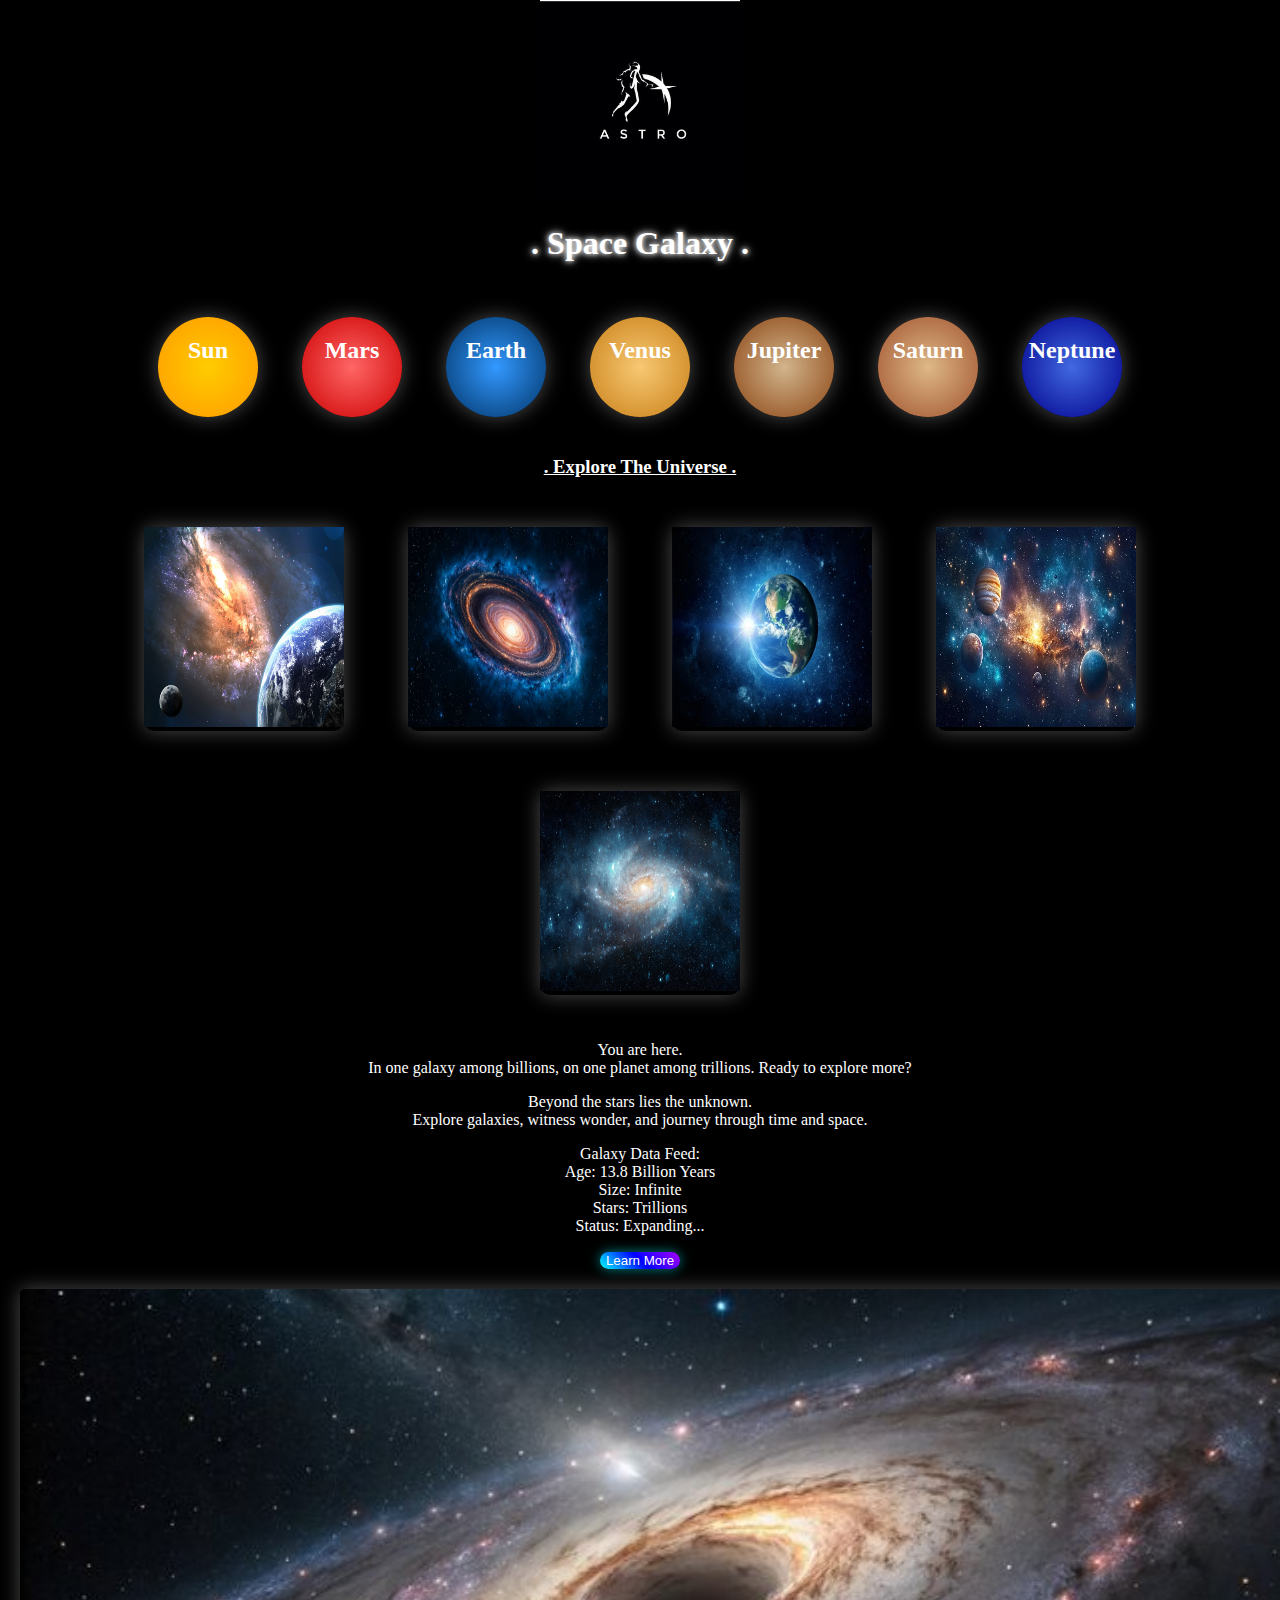
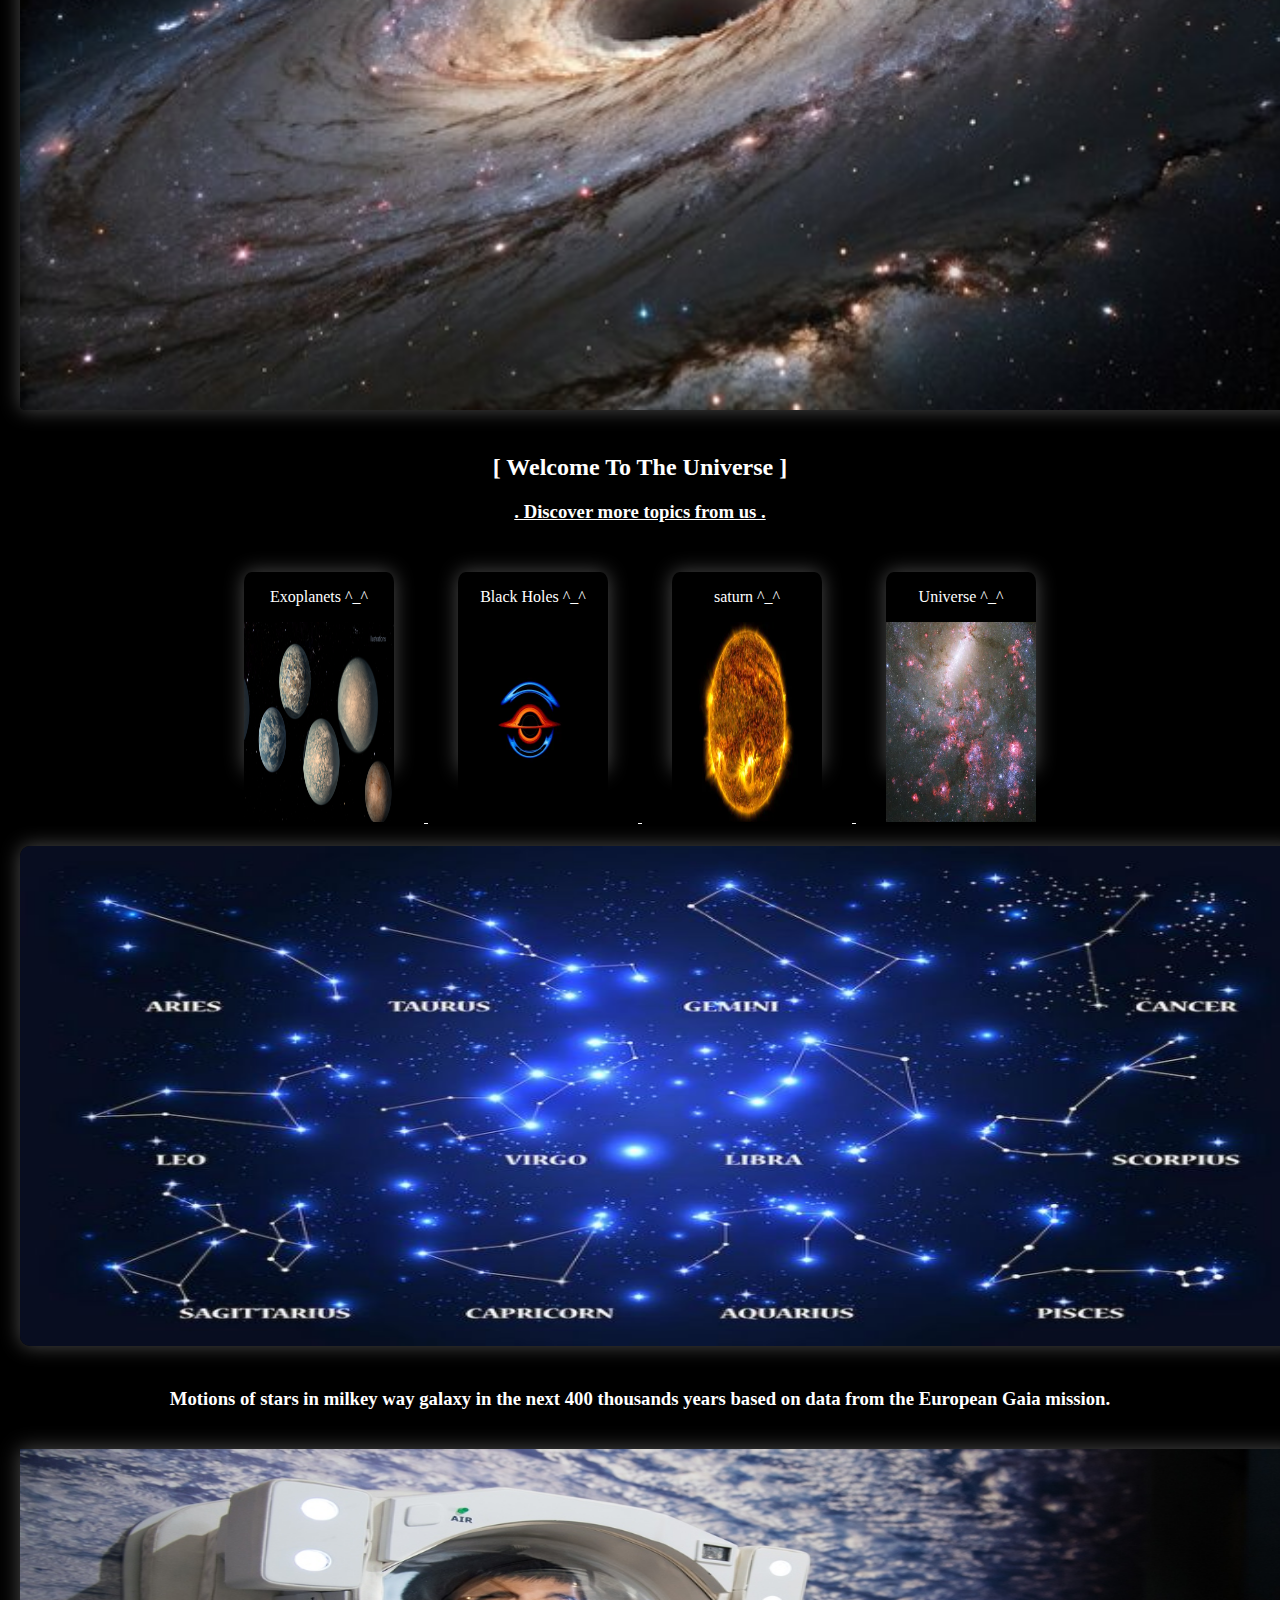
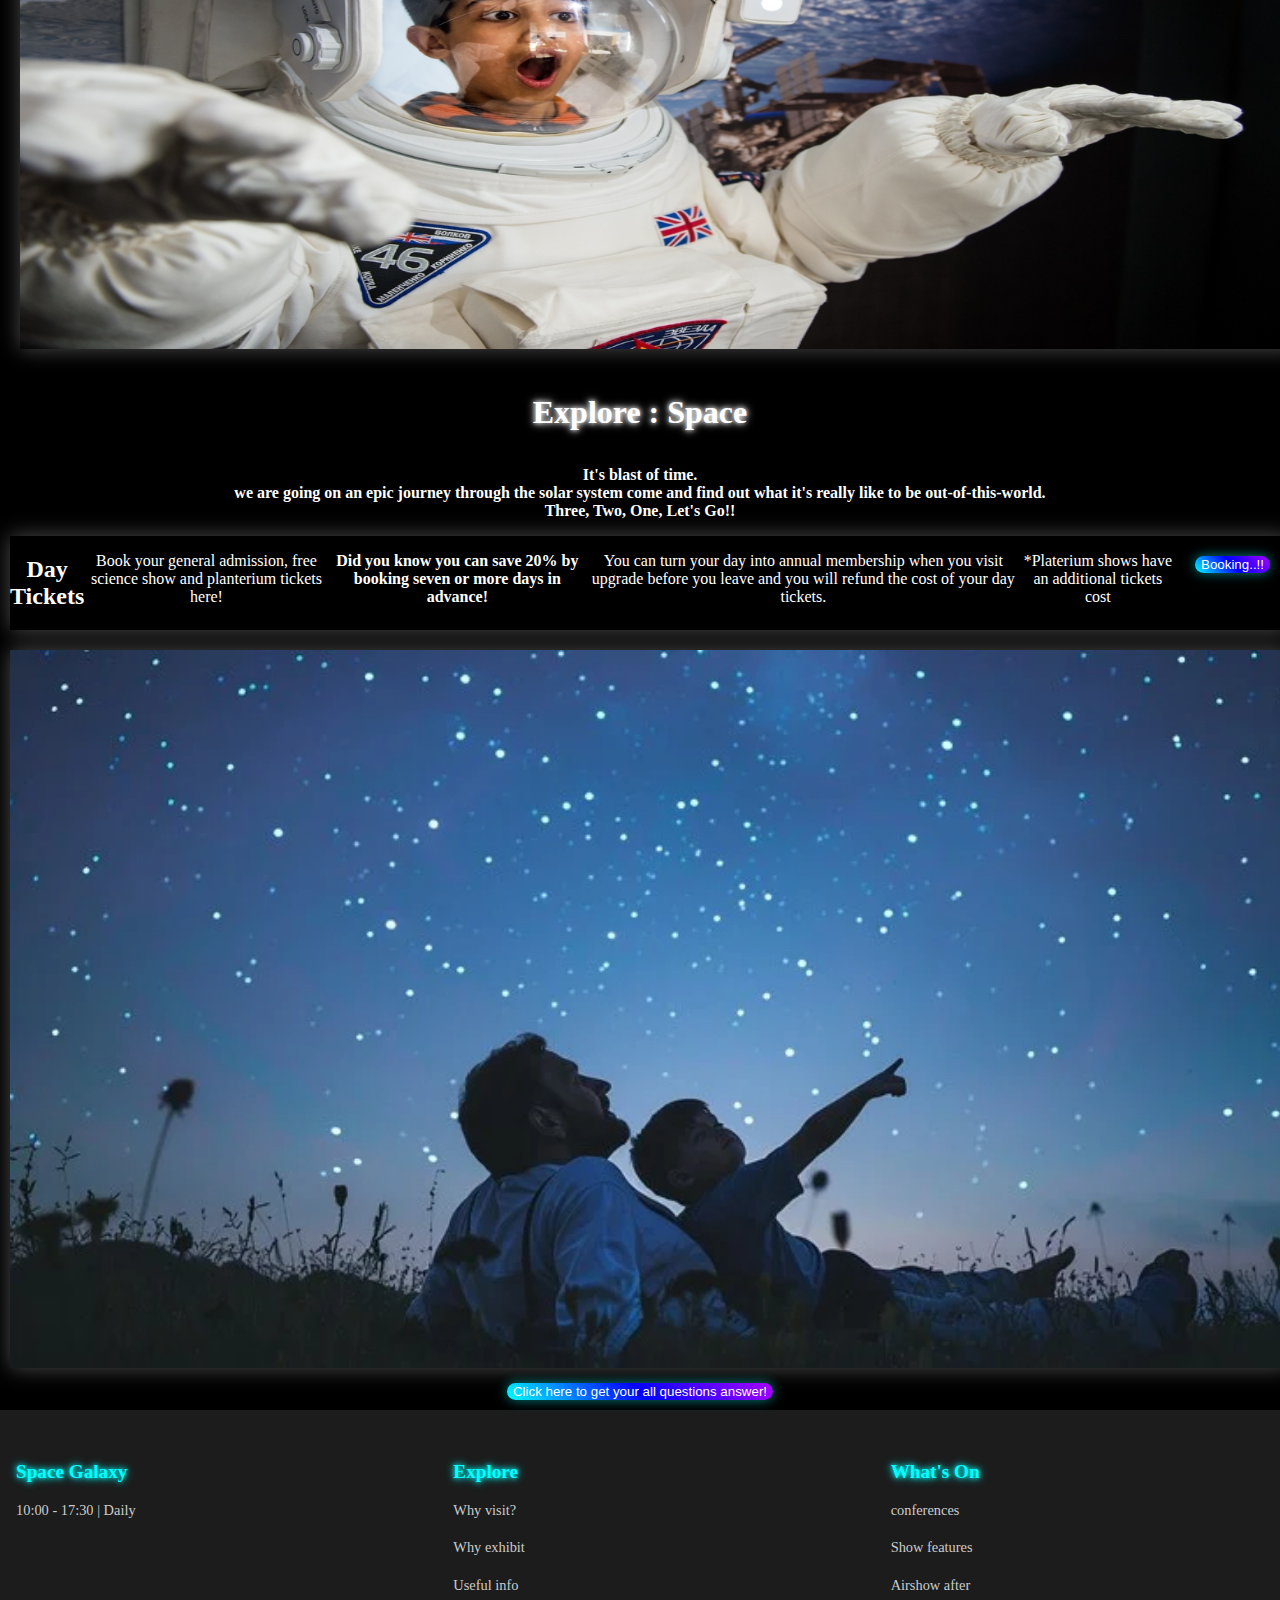
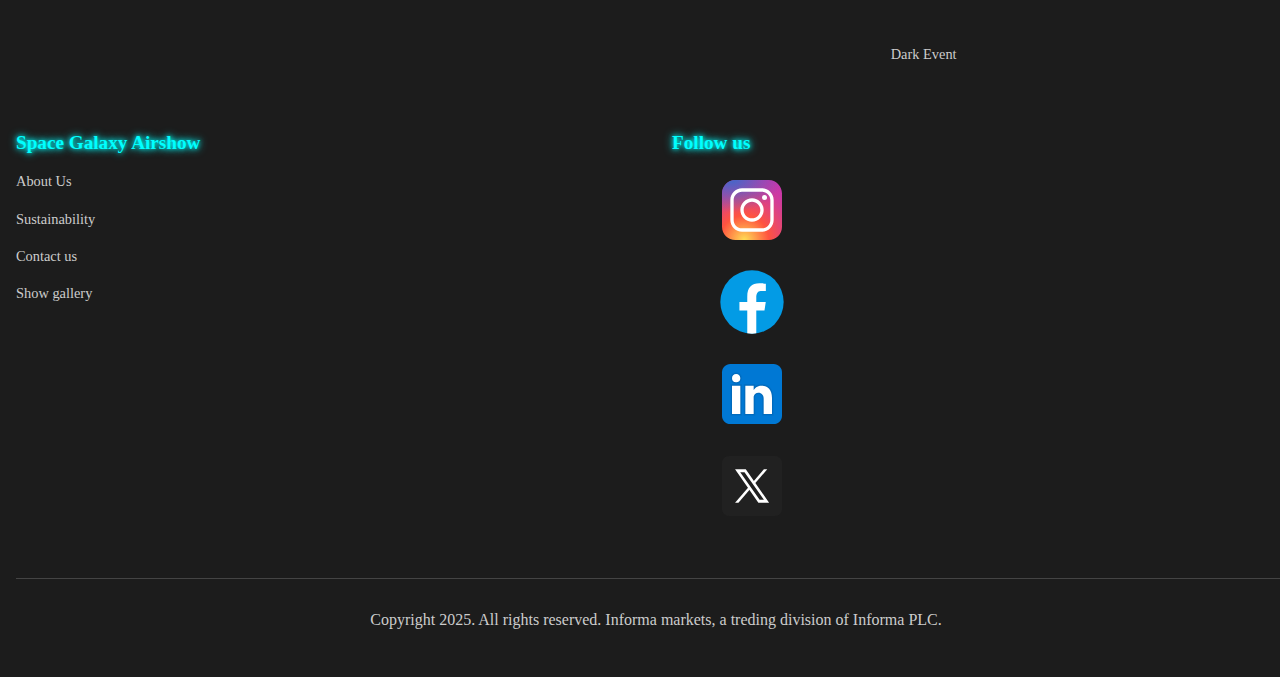
<file: index.html>
<!DOCTYPE html>
<html lang="en">
<head>
    <meta charset="UTF-8">
    <meta name="viewport" content="width=device-width, initial-scale=1.0">
    <title>Document</title>
    <link rel="stylesheet" href="style.css">
</head>
<body>
    <div class="galaxy">
         <img src="logo.jpg" alt="">
         <h1>. Space Galaxy .</h1>
          <div class="planet sun"><h2>Sun</h2></div>
          <div class="planet mars"><h2>Mars</h2></div>
          <div class="planet earth"><h2>Earth</h2></div>
          <div class="planet venus"><h2>Venus</h2></div>
          <div class="planet jupiter"><h2>Jupiter</h2></div>
          <div class="planet saturn"><h2>Saturn</h2></div>
          <div class="planet neptune"><h2>Neptune</h2></div>
    </div>
    <div class="galaxy-info">
        <h3>. Explore The Universe .</h3>
        <div class="space"><img src="img1.jpg" alt=""></div>
        <div class="space"><img src="img2.avif" alt=""></div>
        <div class="space"><img src="img3.webp" alt=""></div>
         <div class="space"><img src="img4.jpg" alt=""></div>
          <div class="space"><img src="img5.webp" alt=""></div>
          <p>You are here. <br>
        In one galaxy among billions, on one planet among trillions. Ready to explore more?</p>
        <p>Beyond the stars lies the unknown. <br> Explore galaxies, witness wonder, and journey through time and space.
        <p>Galaxy Data Feed: <br>
           Age: 13.8 Billion Years <br>
           Size: Infinite <br>
           Stars: Trillions <br>
           Status: Expanding... </p>
        <a href="index1.html"><button>Learn More</button></a>
    </div>
    <section class="hero">
        <img src="img.jpg" alt="">
         <h2>[ Welcome To The Universe ]</h2>
    </section>
            <div class="galaxy-about">
                <h3>. Discover more topics from us .</h3>
                <div class="explore"><p>Exoplanets ^_^</p><img src="exoplanets.png" alt=""></div>
                 <div class="explore"><p>Black Holes ^_^</p><img src="blackholes.webp" alt=""></div>
                 <div class="explore"><p>saturn ^_^</p><img src="star.webp" alt=""></div>
                 <div class="explore"><p>Universe ^_^</p><img src="universe.webp" alt=""></div>
            </div>
            <div class="stars">
                <div><img src="stars.jpg" alt=""></div>
                <h3>Motions of stars in milkey way galaxy in the next 400 thousands years based on data from the European Gaia mission. </h3>
            </div>
            <div class="sky">
                <div><img src="space.jpg" alt=""></div>
                 <h1>Explore : Space</h1>
                 <p>It's blast of time. <br> we are going on an epic journey through the solar system come and find out what it's really like to be out-of-this-world. <br> Three, Two, One, Let's Go!!</p>

            </div>
    <div class="form">
        <h2>Day Tickets</h2>
        <p>Book your general admission, free science show and planterium tickets here!</p>
        <p><strong>Did you know you can save 20% by booking seven or more days in advance!</strong></p>
        <p>You can turn your day into annual membership when you visit upgrade before you leave and you will refund the cost of your day tickets.</p>
        <p>*Platerium shows have an additional tickets cost</p>
       <div><a href="index2.html"><button>Booking..!!</button></a></div>
    </div>
    <div class="why-go"><img src="template.webp" alt=""></div>
       <div class="thaught">
         <a href="index3.html"><button>Click here to get your all questions answer!</button></a>
    </div>
       <footer id="footer">
        <div id="container">
        <div id="footer-section">
            <h3>Space Galaxy</h3>
            <p>10:00 - 17:30 | Daily</p>
        </div>
        <div id="footer-section">
            <h3>Explore</h3>
            <p>Why visit?</p>
            <p>Why exhibit</p>
            <p>Useful info</p>
        </div>
        <div id="footer-section">
            <h3>What's On</h3>
            <p>conferences</p>
            <p>Show features</p>
            <p>Airshow after</p><br><p>Dark Event</p>
        </div>
        <div id="footer-section">
            <h3>Space Galaxy Airshow</h3>
            <p>About Us</p>
            <p>Sustainability</p>
            <p>Contact us</p>
            <p>Show gallery</p>
        </div>
        <div id="footer-section">
            <h3>Follow us</h3>
            <ul>
                <li><a href=""><svg xmlns="http://www.w3.org/2000/svg" x="0px" y="0px" width="80" height="80" viewBox="0 0 48 48">
<radialGradient id="yOrnnhliCrdS2gy~4tD8ma_Xy10Jcu1L2Su_gr1" cx="19.38" cy="42.035" r="44.899" gradientUnits="userSpaceOnUse"><stop offset="0" stop-color="#fd5"></stop><stop offset=".328" stop-color="#ff543f"></stop><stop offset=".348" stop-color="#fc5245"></stop><stop offset=".504" stop-color="#e64771"></stop><stop offset=".643" stop-color="#d53e91"></stop><stop offset=".761" stop-color="#cc39a4"></stop><stop offset=".841" stop-color="#c837ab"></stop></radialGradient><path fill="url(#yOrnnhliCrdS2gy~4tD8ma_Xy10Jcu1L2Su_gr1)" d="M34.017,41.99l-20,0.019c-4.4,0.004-8.003-3.592-8.008-7.992l-0.019-20	c-0.004-4.4,3.592-8.003,7.992-8.008l20-0.019c4.4-0.004,8.003,3.592,8.008,7.992l0.019,20	C42.014,38.383,38.417,41.986,34.017,41.99z"></path><radialGradient id="yOrnnhliCrdS2gy~4tD8mb_Xy10Jcu1L2Su_gr2" cx="11.786" cy="5.54" r="29.813" gradientTransform="matrix(1 0 0 .6663 0 1.849)" gradientUnits="userSpaceOnUse"><stop offset="0" stop-color="#4168c9"></stop><stop offset=".999" stop-color="#4168c9" stop-opacity="0"></stop></radialGradient><path fill="url(#yOrnnhliCrdS2gy~4tD8mb_Xy10Jcu1L2Su_gr2)" d="M34.017,41.99l-20,0.019c-4.4,0.004-8.003-3.592-8.008-7.992l-0.019-20	c-0.004-4.4,3.592-8.003,7.992-8.008l20-0.019c4.4-0.004,8.003,3.592,8.008,7.992l0.019,20	C42.014,38.383,38.417,41.986,34.017,41.99z"></path><path fill="#fff" d="M24,31c-3.859,0-7-3.14-7-7s3.141-7,7-7s7,3.14,7,7S27.859,31,24,31z M24,19c-2.757,0-5,2.243-5,5	s2.243,5,5,5s5-2.243,5-5S26.757,19,24,19z"></path><circle cx="31.5" cy="16.5" r="1.5" fill="#fff"></circle><path fill="#fff" d="M30,37H18c-3.859,0-7-3.14-7-7V18c0-3.86,3.141-7,7-7h12c3.859,0,7,3.14,7,7v12	C37,33.86,33.859,37,30,37z M18,13c-2.757,0-5,2.243-5,5v12c0,2.757,2.243,5,5,5h12c2.757,0,5-2.243,5-5V18c0-2.757-2.243-5-5-5H18z"></path>
</svg></a></li>
    <li><a href=""><svg xmlns="http://www.w3.org/2000/svg" x="0px" y="0px" width="80" height="80" viewBox="0 0 48 48">
<path fill="#039be5" d="M24 5A19 19 0 1 0 24 43A19 19 0 1 0 24 5Z"></path><path fill="#fff" d="M26.572,29.036h4.917l0.772-4.995h-5.69v-2.73c0-2.075,0.678-3.915,2.619-3.915h3.119v-4.359c-0.548-0.074-1.707-0.236-3.897-0.236c-4.573,0-7.254,2.415-7.254,7.917v3.323h-4.701v4.995h4.701v13.729C22.089,42.905,23.032,43,24,43c0.875,0,1.729-0.08,2.572-0.194V29.036z"></path>
</svg></a></li>
<li><a href=""><svg xmlns="http://www.w3.org/2000/svg" x="0px" y="0px" width="80" height="80" viewBox="0 0 48 48">
<path fill="#0078d4" d="M42,37c0,2.762-2.238,5-5,5H11c-2.761,0-5-2.238-5-5V11c0-2.762,2.239-5,5-5h26c2.762,0,5,2.238,5,5	V37z"></path><path d="M30,37V26.901c0-1.689-0.819-2.698-2.192-2.698c-0.815,0-1.414,0.459-1.779,1.364	c-0.017,0.064-0.041,0.325-0.031,1.114L26,37h-7V18h7v1.061C27.022,18.356,28.275,18,29.738,18c4.547,0,7.261,3.093,7.261,8.274	L37,37H30z M11,37V18h3.457C12.454,18,11,16.528,11,14.499C11,12.472,12.478,11,14.514,11c2.012,0,3.445,1.431,3.486,3.479	C18,16.523,16.521,18,14.485,18H18v19H11z" opacity=".05"></path><path d="M30.5,36.5v-9.599c0-1.973-1.031-3.198-2.692-3.198c-1.295,0-1.935,0.912-2.243,1.677	c-0.082,0.199-0.071,0.989-0.067,1.326L25.5,36.5h-6v-18h6v1.638c0.795-0.823,2.075-1.638,4.238-1.638	c4.233,0,6.761,2.906,6.761,7.774L36.5,36.5H30.5z M11.5,36.5v-18h6v18H11.5z M14.457,17.5c-1.713,0-2.957-1.262-2.957-3.001	c0-1.738,1.268-2.999,3.014-2.999c1.724,0,2.951,1.229,2.986,2.989c0,1.749-1.268,3.011-3.015,3.011H14.457z" opacity=".07"></path><path fill="#fff" d="M12,19h5v17h-5V19z M14.485,17h-0.028C12.965,17,12,15.888,12,14.499C12,13.08,12.995,12,14.514,12	c1.521,0,2.458,1.08,2.486,2.499C17,15.887,16.035,17,14.485,17z M36,36h-5v-9.099c0-2.198-1.225-3.698-3.192-3.698	c-1.501,0-2.313,1.012-2.707,1.99C24.957,25.543,25,26.511,25,27v9h-5V19h5v2.616C25.721,20.5,26.85,19,29.738,19	c3.578,0,6.261,2.25,6.261,7.274L36,36L36,36z"></path>
</svg></a></li>
<li><a href=""><svg xmlns="http://www.w3.org/2000/svg" x="0px" y="0px" width="80" height="80" viewBox="0 0 48 48">
<path fill="#212121" fill-rule="evenodd" d="M38,42H10c-2.209,0-4-1.791-4-4V10c0-2.209,1.791-4,4-4h28	c2.209,0,4,1.791,4,4v28C42,40.209,40.209,42,38,42z" clip-rule="evenodd"></path><path fill="#fff" d="M34.257,34h-6.437L13.829,14h6.437L34.257,34z M28.587,32.304h2.563L19.499,15.696h-2.563 L28.587,32.304z"></path><polygon fill="#fff" points="15.866,34 23.069,25.656 22.127,24.407 13.823,34"></polygon><polygon fill="#fff" points="24.45,21.721 25.355,23.01 33.136,14 31.136,14"></polygon>
</svg></a></li>
            </ul>
        </div>
        </div>
        <div id="footer-bottom">
             <p>Copyright 2025. All rights reserved. Informa markets, a treding division of Informa PLC.</p>
        </div>
       </footer>
</body>
</html>
</file>
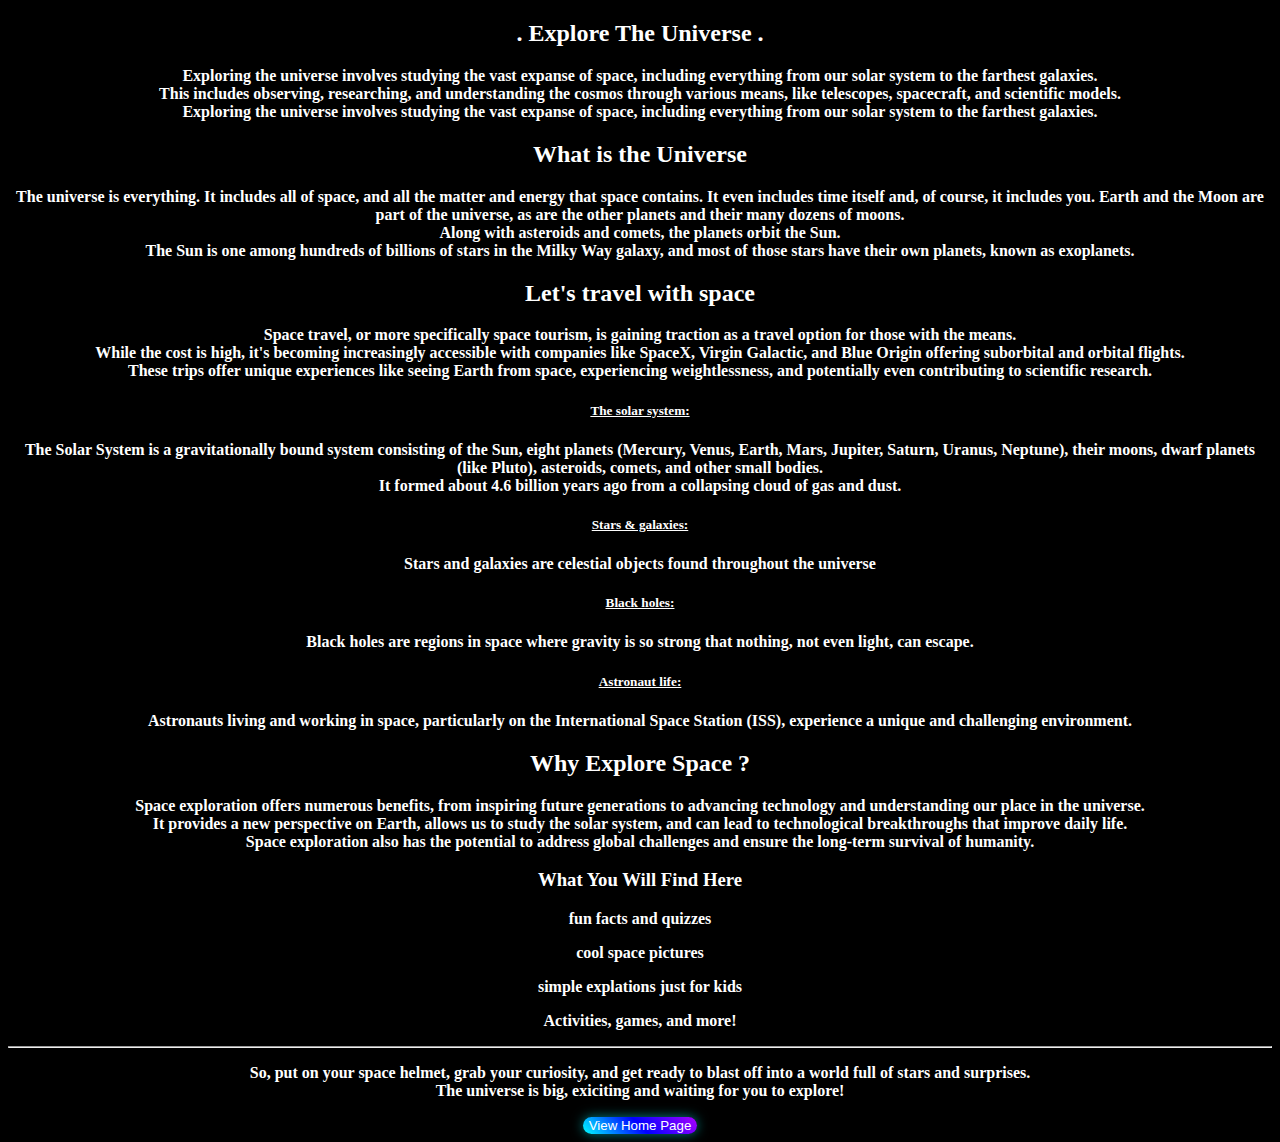
<file: index1.html>
<!DOCTYPE html>
<html lang="en">
<head>
    <meta charset="UTF-8">
    <meta name="viewport" content="width=device-width, initial-scale=1.0">
    <title>Document</title>
    <link rel="stylesheet" href="style1.css">
</head>
<body>
    <h2>. Explore The Universe .</h2>
    <p>Exploring the universe involves studying the vast expanse of space, including everything from our solar system to the farthest galaxies. <br>
         This includes observing, researching, and understanding the cosmos through various means, like telescopes, spacecraft, and scientific models. <br>
        Exploring the universe involves studying the vast expanse of space, including everything from our solar system to the farthest galaxies. <br>
         </p>
         <h2>What is the Universe</h2>
         <p>The universe is everything. It includes all of space, and all the matter and energy that space contains. It even includes time itself and, of course, it includes you.

Earth and the Moon are part of the universe, as are the other planets and their many dozens of moons. <br>
 Along with asteroids and comets, the planets orbit the Sun. <br>
The Sun is one among hundreds of billions of stars in the Milky Way galaxy, and most of those stars have their own planets, known as exoplanets.
</p>
<h2>Let's travel with space</h2>
<p>Space travel, or more specifically space tourism, is gaining traction as a travel option for those with the means. <br>
    While the cost is high, it's becoming increasingly accessible with companies like SpaceX, Virgin Galactic, and Blue Origin offering suborbital and orbital flights. <br>
    These trips offer unique experiences like seeing Earth from space, experiencing weightlessness, and potentially even contributing to scientific research. 
</p>
<h5>The solar system:</h5>
<p>The Solar System is a gravitationally bound system consisting of the Sun, eight planets (Mercury, Venus, Earth, Mars, Jupiter, Saturn, Uranus, Neptune), their moons, dwarf planets (like Pluto), asteroids, comets, and other small bodies. <br>
    It formed about 4.6 billion years ago from a collapsing cloud of gas and dust. </p>
    <h5>Stars & galaxies:</h5>
    <p>Stars and galaxies are celestial objects found throughout the universe</p>
    <h5>Black holes:</h5>
    <p>Black holes are regions in space where gravity is so strong that nothing, not even light, can escape. </p>
    <h5>Astronaut life:</h5>
    <p>Astronauts living and working in space, particularly on the International Space Station (ISS), experience a unique and challenging environment. </p>
    <h2>Why Explore Space ?</h2>
    <p>Space exploration offers numerous benefits, from inspiring future generations to advancing technology and understanding our place in the universe. <br>
        It provides a new perspective on Earth, allows us to study the solar system, and can lead to technological breakthroughs that improve daily life. <br>
        Space exploration also has the potential to address global challenges and ensure the long-term survival of humanity. </p>
        <h3>What You Will Find Here</h3>
        <p>fun facts and quizzes</p>
        <p>cool space pictures</p>
        <p>simple explations just for kids</p>
        <p>Activities, games, and more!</p>
        <hr>
        <p>So, put on your space helmet, grab your curiosity, and get ready to blast off into a world full of stars and surprises. <br>
        The universe is big, exiciting and waiting for you to explore!</p>
        <a href="index.html"><button>View Home Page</button></a>
</body>
</html>
</file>
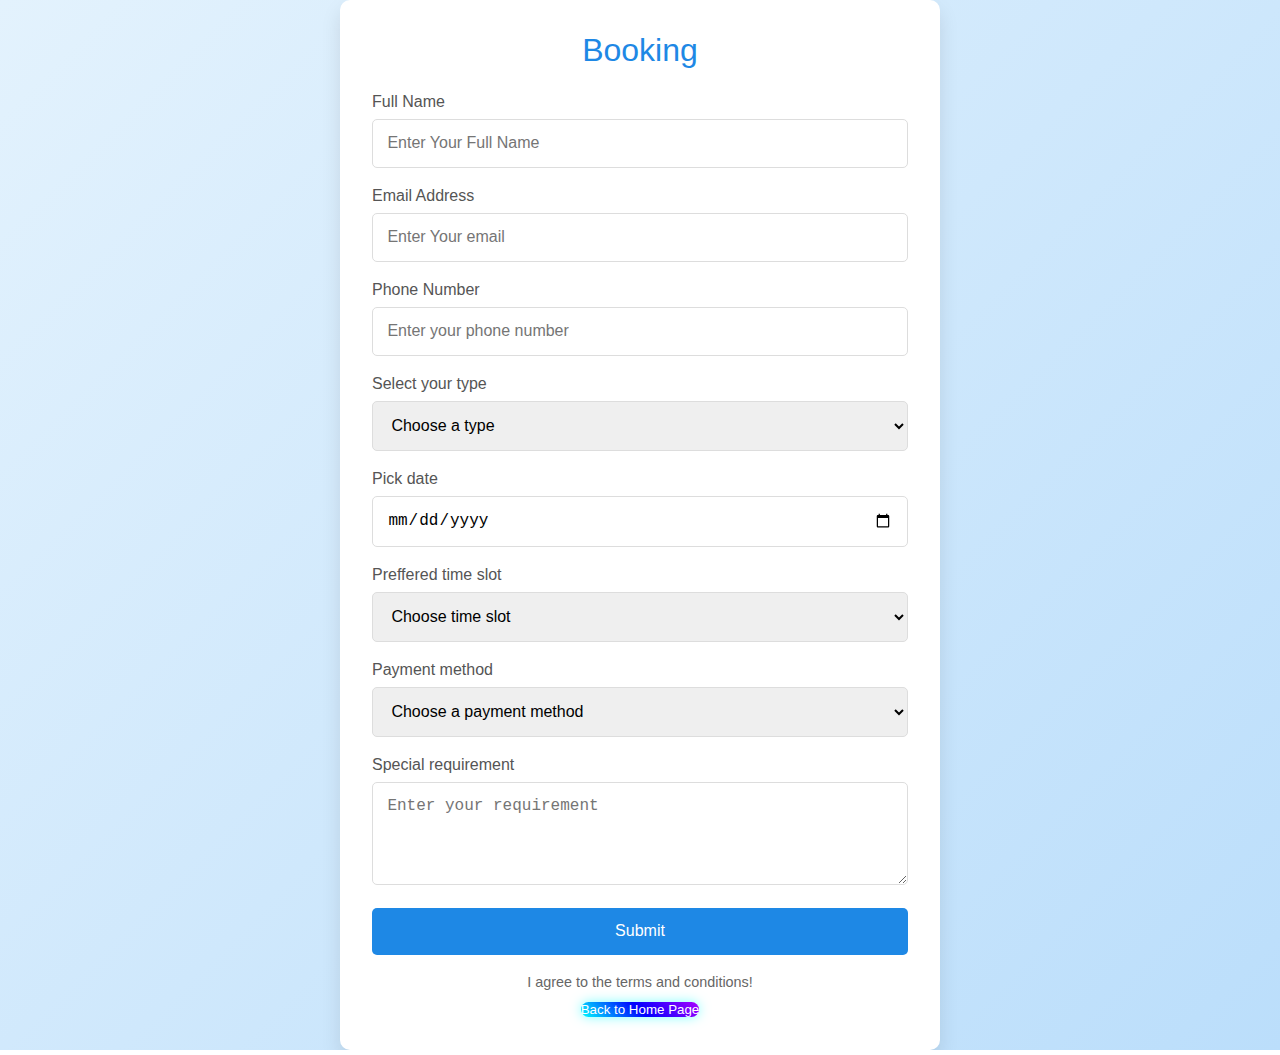
<file: index2.html>
<!DOCTYPE html>
<html lang="en">
<head>
    <meta charset="UTF-8">
    <meta name="viewport" content="width=device-width, initial-scale=1.0">
    <title>Document</title>
    <link rel="stylesheet" href="style2.css">
</head>
<body>
    <div class="form-container">
        <h2>Booking</h2>
        <form action="">
            <div class="form-group">
                <label for="">Full Name</label>
                <input type="text" placeholder="Enter Your Full Name" required>
            </div>
            <div class="form-group">
                <label for="">Email Address</label>
                <input type="email" placeholder="Enter Your email" required>
            </div>
            <div class="form-group">
               <label for="">Phone Number</label>
               <input type="number" placeholder="Enter your phone number">
            </div>
            <div class="form-group">
                <label for="">Select your type</label>
                <select name="subject" id="required">
                    <option value="" disabled selected>Choose a type</option>
                    <option value="">Space station visit</option>
                    <option value="">Planetarium show</option>
                    <option value="">Astronaut meet & greet</option>
                    <option value="">virtual space experience</option>
                    <option value="">Exhibition only</option>
                </select>
            </div>
            <div class="form-group">
                <label for="">Pick date</label>
                <input type="date" placeholder="Preffered date" required>
            </div>
            <div class="form-group">
                <label for="">Preffered time slot</label>
                <select name="subject" id="required">
                    <option value="" disabled selected>Choose time slot</option>
                    <option value="">10:00am - 12:00pm</option>
                    <option value="">1:00pm - 3:00pm</option>
                    <option value="">4:00pm - 6:00pm</option>
                </select>
            </div>
            <div class="form-group">
                <label for="">Payment method</label>
                  <select name="subject" id="required">
                    <option value="" disabled selected>Choose a payment method</option>
                    <option value="">Online (UPI, Card, NetBanking)</option>
                    <option value="">Pay On Arrivals</option>
                  </select>
            </div>
            <div class="form-group">
                <label for="">Special requirement</label>
                <textarea name="" rows="4" id="" placeholder="Enter your requirement"></textarea>
            </div>
            <div class="form-group">
                <button type="submit">Submit</button>
            </div>
        </form>
          <p class="form-note">I agree to the terms and conditions!</p>
          <div class="btn"><a href="index.html"><button>Back to Home Page</button></a></div>
    </div>
</body>
</html>
</file>
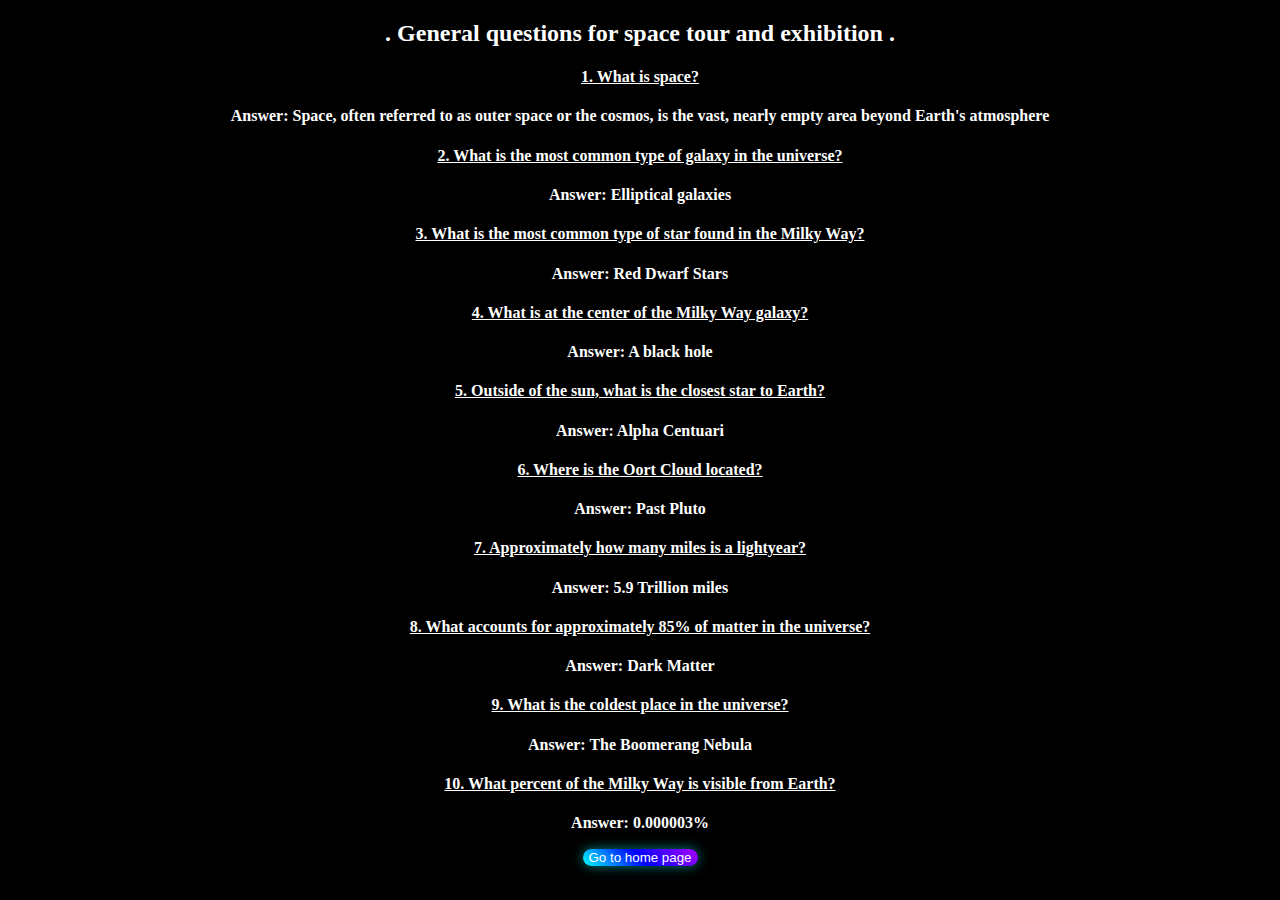
<file: index3.html>
<!DOCTYPE html>
<html lang="en">
<head>
    <meta charset="UTF-8">
    <meta name="viewport" content="width=device-width, initial-scale=1.0">
    <title>Document</title>
    <link rel="stylesheet" href="style3.css">
</head>
<body>
    <h2>. General questions for space tour and exhibition .</h2>
    <h4>1. What is space?</h4>
    <p>Answer: Space, often referred to as outer space or the cosmos, is the vast, nearly empty area beyond Earth's atmosphere</p>
    <h4>2. What is the most common type of galaxy in the universe?</h4>
     <p>Answer: Elliptical galaxies</p>
     <h4>3. What is the most common type of star found in the Milky Way?</h4>
     <p>Answer: Red Dwarf Stars</p>
     <h4>4. What is at the center of the Milky Way galaxy?</h4>
     <p>Answer: A black hole</p>
     <h4> 5. Outside of the sun, what is the closest star to Earth?</h4>
     <p>Answer: Alpha Centuari</p>
     <h4>6. Where is the Oort Cloud located?</h4>
     <p>Answer: Past Pluto</p>
     <h4>7. Approximately how many miles is a lightyear?</h4>
     <p>Answer: 5.9 Trillion miles</p>
     <h4>8. What accounts for approximately 85% of matter in the universe?</h4>
     <p>Answer: Dark Matter</p>
     <h4>9. What is the coldest place in the universe?</h4>
     <p>Answer: The Boomerang Nebula</p>
     <h4>10. What percent of the Milky Way is visible from Earth?</h4>
     <p>Answer: 0.000003%</p>
     <a href="index.html"><button>Go to home page</button></a>
</body>
</html>
</file>
<file: style.css>
body {
    margin:0;
    padding: 0;
    color: white;
    background-color: black;
}
.galaxy{
    position: relative;
    text-align: center;
    background-color: black;
}
h1{
    color: #fff;
    margin-bottom: 35px;
    background-color: black;
    text-shadow: 0 0 5px #fff, 0 0 10px #fff;
}
img{
    width: 200px;
    height: 200px;
}
.planet{
    display: inline-block;
    width: 100px;
    height: 100px;
    border-radius: 50%;
    margin: 20px;
    color: white;
    transition: transform 0.3s ease;
    box-shadow: 0 0 20px rgba(255, 255, 255, 0.3);
}
.planet:hover{
    box-shadow: 0 0 30px 10px  rgba(255, 255, 255, 0.6) ;
}
.sun{
    background: radial-gradient(circle, #ffcc00, #ff9900);
}
.earth{
    background: radial-gradient(circle, #3399ff, #003366 );
}
.mars{
     background: radial-gradient(circle, #ff6666, #cc0000);
}
.jupiter{
    background: radial-gradient(circle, #d2b48c, #8b4513);
}
.venus{
    background: radial-gradient(circle, #f7c873, #c97f17);
}
.saturn{
    background: radial-gradient(circle at center, #deb887, #a0522d);
}
.neptune{
    background: radial-gradient(circle, #4169e1, #00008b);
}
.galaxy-info{
    text-align: center;
    position: relative;
    background: black;  
}
.space{
    color: black;
    display: inline-block;
    border-radius: 5%;
    margin: 30px;
     transition: transform 0.3s ease;
    box-shadow: 0 0 20px rgba(255, 255, 255, 0.3);
}
.galaxy-info h3{
    text-decoration: underline;
    background: black;
    color: white;
}
.galaxy-info p{
    color: white;
    text-align: center;
}
.galaxy-info a button{
    background: linear-gradient(45deg, #0ff, #00f, #a0f);
    color: white;
    border: none;
    border-radius: 25px;
    box-shadow: 0 0 12px rgba(0, 255, 255, 0.5);
    transition: all 0.3s ease-in-out;
}
.galaxy-info a button:hover{
    background: linear-gradient(45deg #f0f, #08f, #0ff);
    box-shadow: 0 0 20px #0ff;
    transform: scale(1.05);
}
.hero{
    color: white;
    text-align: center;
    font-weight: 600;
}
.hero img{
    width: 100%;
    height: auto;
    border-radius: 5px;
    transition: transform 0.3s ease;
    box-shadow: 0 0 20px rgba(255, 255, 255, 0.3);
    margin: 20px;
}
.galaxy-about{
    position: relative;
    background: black;
    color: white;
    text-align: center;
}
.explore{
    color: white;
    display: inline-block;
    border-radius: 5%;
    margin: 30px;
    transition: transform 0.3s ease;
    box-shadow: 0 0 20px rgba(255, 255, 255, 0.3);
    width: 150px;
    height: 200px;
}
.explore img{
    width: 150px;
    height: 200px;
}
.galaxy-about{
    color: white;
    text-decoration: underline;
}
.stars img{
    width: 100%;
    height: 500px;
    transition: transform 0.3s ease;
    box-shadow: 0 0 20px rgba(255, 255, 255, 0.3);
    border-radius: 10px;
    margin: 20px;
}
.stars h3{
    color: white;
    text-align: center;
    font-style: bold;
}
.sky img{
    width: 100%;
    height: 500px;
    margin: 20px;
    transition: transform 0.3s ease;
    box-shadow: 0 0 20px rgba(255, 255, 255, 0.3);
}
.sky p{
    font-weight: 600;
    color: white;
    text-align: center;
}
.sky h1{
    text-align: center;
    color: white;
}
.form{
    width: 100%;
    margin: 10px;
    position: relative;
    display:flex;
    transition: transform 0.3s ease;
    box-shadow: 0 0 20px rgba(255, 255, 255, 0.3);
    color: white;
    text-align: center;
    height: auto ;
}
.form a button{
    background: linear-gradient(45deg, #0ff, #00f, #a0f);
    color: white;
    margin: 20px;
    border: none;
    border-radius: 30px;
    box-shadow: 0 0 12px rgba(0, 255, 255, 0.5);
    transition: all 0.3s ease-in-out;
}
.form a button:hover{
    background: linear-gradient(45deg #f0f, #08f, #0ff);
    box-shadow: 0 0 20px #0ff;
    transform: scale(1.05);
}
.thaught{
    text-align: center;
    margin-bottom: 10px;
}
.thaught a button{
     background: linear-gradient(45deg, #0ff, #00f, #a0f);
    color: white;
    border: none;
    border-radius: 30px;
    box-shadow: 0 0 12px rgba(0, 255, 255, 0.5);
    transition: all 0.3s ease-in-out;
}
.thaught a button:hover{
    background: linear-gradient(45deg #f0f, #08f, #0ff);
    box-shadow: 0 0 20px #0ff;
    transform: scale(1.05);

}
.why-go img{
    width: 100%;
    height: auto;
    margin: 10px;
    transition: transform 0.3s ease;
    box-shadow: 0 0 20px rgba(255, 255, 255, 0.3);
}
#footer{
    background-color: #1c1c1c;
    color: #cccccc;
    padding: 2rem 1rem;
    width: 100%;
}
#footer #container{
    display: flex;
    flex-wrap: wrap;
    justify-content:space-between ;
    gap: 2rem;
}
#footer-section{
    flex: 1 1 calc(25% - 1rem);
    min-width: 200px;
}
#footer-section h3{
    margin-bottom: 1rem;
    font-size: 1.2rem;
    color: #00ffff;
    text-shadow: 0 0 5px #00ffff, 0 0 10px #00ffff;
}
#footer-section p{
    font-size: 0.9rem;
    line-height: 1.6;
}
#footer-section ul{
    list-style: none;
}
#footer-section ul li{
    margin-bottom: 0.5rem;
}
#footer-section ul li a{
    color: #cccccc;
    text-decoration: none;
    transition: color 0.3s ease;
}
#footer-section ul li a:hover{
    color: #ffd700;
}
#footer-bottom{
    text-align: center;
    margin-top: 2rem;
    font-size: 1rem;
    border-top: 1px solid #444;
    padding-top: 1rem;
}
</file>
<file: style1.css>
body{
    background-color: black;
    color: white;
    text-align: center;
    font-weight: 600;
    font-style: bold;
}
a button{
    background: linear-gradient(45deg, #0ff, #00f, #a0f);
    color: white;
    border: none;
    border-radius: 30px;
    box-shadow: 0 0 12px rgba(0, 255, 255, 0.5);
    transition: all 0.3s ease-in-out;
}
a button:hover{
    background: linear-gradient(45deg #f0f, #08f, #0ff);
    box-shadow: 0 0 20px #0ff;
    transform: scale(1.05);
}
h5{
    text-decoration: underline;
}
</file>
<file: style2.css>
*{
    margin: 0;
    padding: 0;
    box-sizing: border-box;
}
body{
    font-family: 'poppins', sans-serif;
    background: linear-gradient(135deg, #e3f2fd, #bbdefb);
    display: flex;
    justify-content: center;
    align-items: center;
    min-height: 100vh;
    color: #333;
}
.form-container{
    background: #ffffff;
    max-width: 600px;
    width: 90%;
    padding: 2rem;
    border-radius: 10px;
    box-shadow: 0 10px 20px rgba(0, 0, 0, 0.1);
}
.form-container h2{
    font-size: 2rem;
    font-weight: 500;
    margin-bottom: 1.5rem;
    color: #1e88e5;
    text-align: center;
}
.form-group{
    margin-bottom: 1.2rem;
}
.form-group label{
    display: block;
    margin-bottom: 0.5rem;
    font-weight: 500;
    color: #555;
}
.form-group input,
.form-group textarea,
.form-group select{
    width: 100%;
    padding: 0.9rem;
    font-size: 1rem;
    border: 1px solid #ddd;
    border-radius: 5px;
    outline: none;
    transition: border-color 0.3s ease;
}
.form-group input:focus,
.form-group textarea:focus,
.form-group select:focus{
    border-color: #1e88e5;
}
.form-group area{
    resize: none;
}
.form-group button{
    width: 100%;
    padding: 0.9rem;
    font-size: 1rem;
    font-weight: 500;
    color: #ffffff;
    background: #1e88e5;
    border: none;
    border-radius: 5px;
    cursor: pointer;
    transition: background-color 0.3s ease;
}
.form-group button:hover{
    background: #1565c0;
}
.form-note{
    text-align: center;
    margin-top: 1rem;
    font-size: 0.9rem;
    color: #666;
}
.btn{
    text-align: center;
    margin-top: 10px;
}
a button{
    background: linear-gradient(45deg, #0ff, #00f, #a0f);
    color: white;
    border: none;
    border-radius: 30px;
    box-shadow: 0 0 12px rgba(0, 255, 255, 0.5);
    transition: all 0.3s ease-in-out;
}
a button:hover{
    background: linear-gradient(45deg #f0f, #08f, #0ff);
    box-shadow: 0 0 20px #0ff;
    transform: scale(1.05);
}
</file>
<file: style3.css>
body{
    background: black;
    color: white;
    text-align: center;
    font-weight: 600;
    font-style: bold;
}
a button{
     background: linear-gradient(45deg, #0ff, #00f, #a0f);
    color: white;
    border: none;
    border-radius: 30px;
    box-shadow: 0 0 12px rgba(0, 255, 255, 0.5);
    transition: all 0.3s ease-in-out;
}
a button:hover{
    background: linear-gradient(45deg #f0f, #08f, #0ff);
    box-shadow: 0 0 20px #0ff;
    transform: scale(1.05);
}
h4{
    text-decoration: underline;
}
</file>
